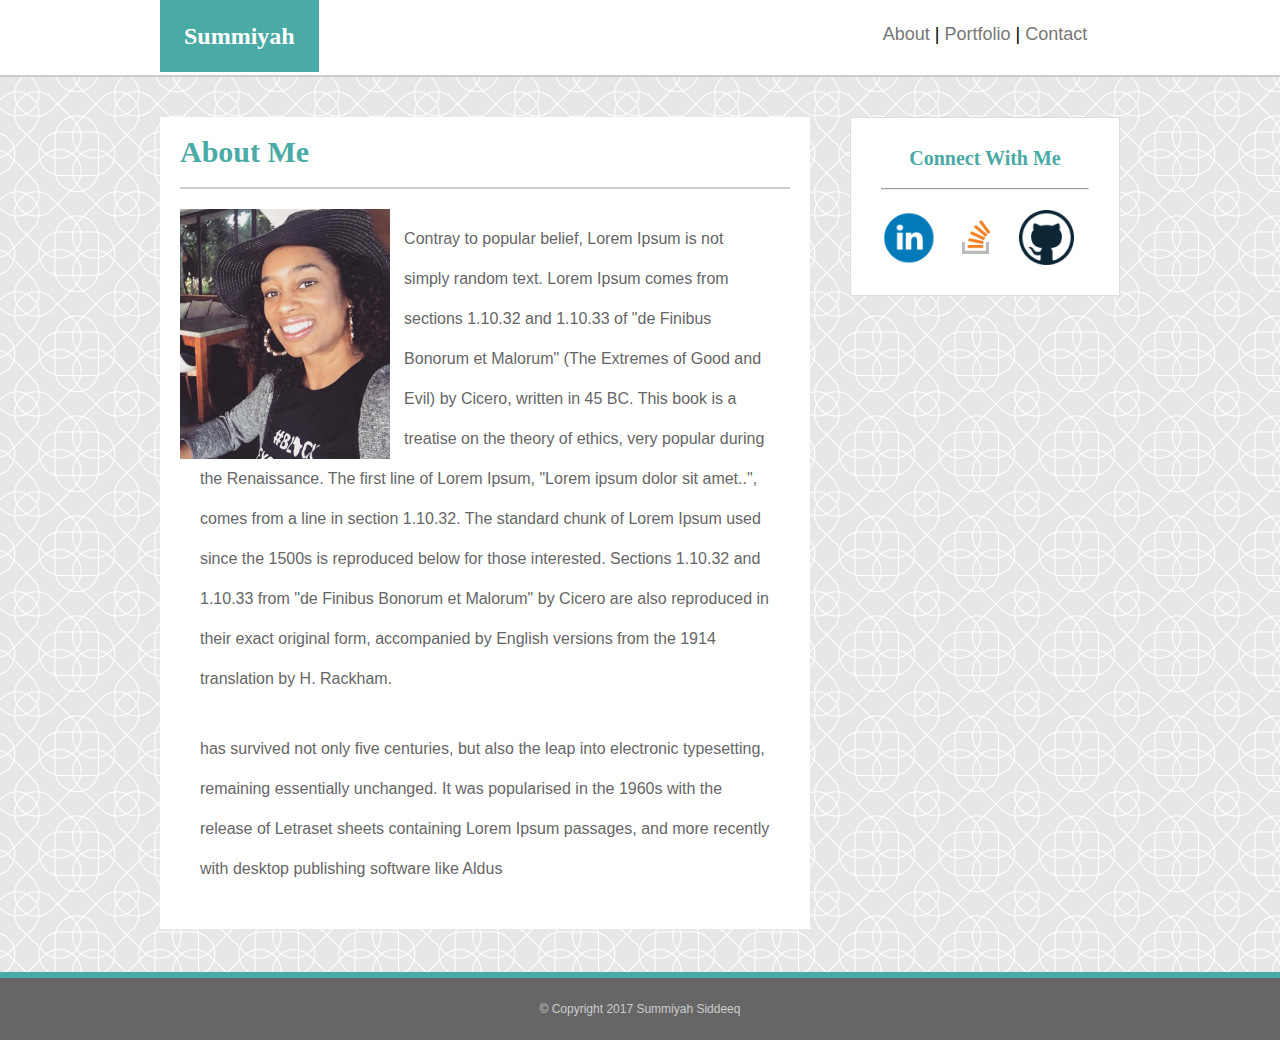
<file: index.html>
<!doctype html>
<html lang="en">
<head>
    <meta charset="UTF-8">
    <meta name="viewport"
          content="width=device-width, user-scalable=no, initial-scale=1.0, maximum-scale=1.0, minimum-scale=1.0">
    <meta http-equiv="X-UA-Compatible" content="ie=edge">
    <title>About Me - Summiyah Portfolio</title>
    <link rel="stylesheet" href="assets/css/reset.css">
    <link rel="stylesheet" href="assets/css/style.css">
</head>
<body>
<div id="header">
    <div class="content-area">
        <div id="summiyah">Summiyah</div>
        <nav>
            <a href="index.html">About</a> |
            <a href="portfolio.html">Portfolio</a> |
            <a href="contact.html">Contact</a>
        </nav>
    </div>
</div>

<div id="container">
    <div class="content-area">
        <div id="section">
            <h1>About Me</h1>
            <hr>
            <img src="assets/images/summiyah photo.jpg" height="250"/>
            <p>Contray to popular belief, Lorem Ipsum is not simply random text. Lorem Ipsum comes from sections 1.10.32 and 1.10.33 of "de Finibus Bonorum et Malorum" (The Extremes of Good and Evil) by Cicero, written in 45 BC. This book is a treatise on the theory of ethics, very popular during the Renaissance. The first line of Lorem Ipsum, "Lorem ipsum dolor sit amet..", comes from a line in section 1.10.32.
                The standard chunk of Lorem Ipsum used since the 1500s is reproduced below for those interested. Sections 1.10.32 and 1.10.33 from "de Finibus Bonorum et Malorum" by Cicero are also reproduced in their exact original form, accompanied by English versions from the 1914 translation by H. Rackham.
            </p>
            <p> has survived not only five centuries, but also the leap into electronic typesetting, remaining
                essentially unchanged. It was popularised in the 1960s with the release of Letraset sheets containing
                Lorem Ipsum passages, and more recently with desktop publishing software like Aldus </p>
        </div>
        <div id="aside"><h2>Connect With Me</h2>
            <hr>
            <a href="www.linkedin.com/in/summiyah"><img src="assets/images/linkedin_circle_color-512.png"/></a>
            <a href="www.linkedin.com/in/summiyah"><img src="assets/images/so-icon.png"/></a>
            <a href="www.github.com/summiyah"><img src="assets/images/github-512.png"/></a>
        </div>

    </div>

    <div id="footer">&copy; Copyright 2017 Summiyah Siddeeq</div>

</body>
</html>
</file>
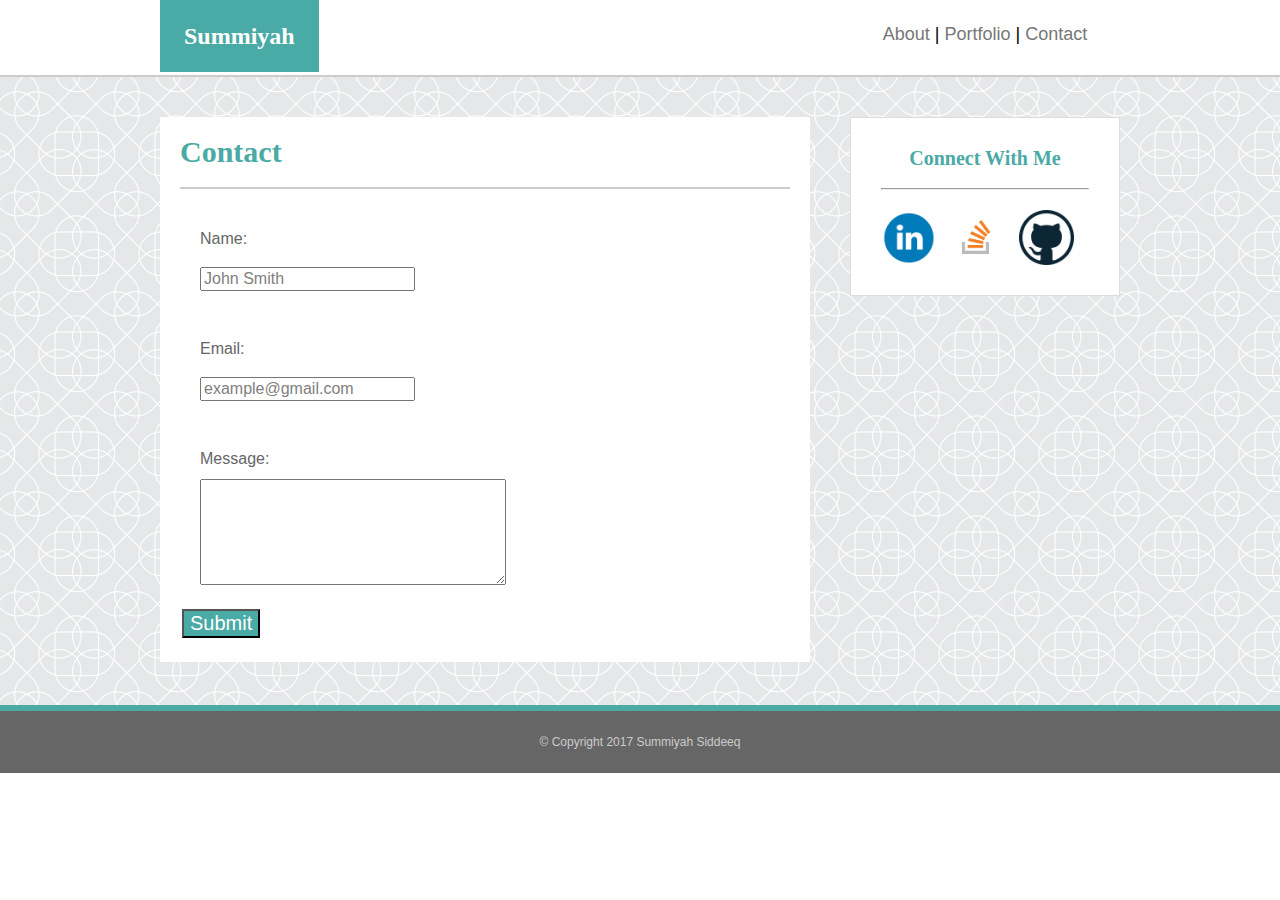
<file: contact.html>
<!doctype html>
<html lang="en">
<head>
    <meta charset="UTF-8">
    <meta name="viewport"
          content="width=device-width, user-scalable=no, initial-scale=1.0, maximum-scale=1.0, minimum-scale=1.0">
    <meta http-equiv="X-UA-Compatible" content="ie=edge">
    <title>Contact - Summiyah Portfolio</title>
    <link rel="stylesheet" href="assets/css/reset.css">
    <link rel="stylesheet" href="assets/css/style.css">
</head>
<body>
<div id="header">
    <div class="content-area">
        <div id="summiyah">Summiyah</div>
        <nav>
            <a href="index.html">About</a> |
            <a href="portfolio.html">Portfolio</a> |
            <a href="contact.html">Contact</a>
        </nav>
    </div>
</div>

<div id="container">
    <div class="content-area">
        <div id="section">
            <h1>Contact</h1>
            <hr>

            <p>Name:<br><input type="text" value="John Smith"></p>
            <p>Email:<br><input type="text" value="example@gmail.com"></p>
            <p>Message:<br><textarea></textarea></p>
            <button>Submit</button>
        </div>
        <div id="aside"><h2>Connect With Me</h2>
            <hr>
            <a href="www.linkedin.com/in/summiyah"><img src="assets/images/linkedin_circle_color-512.png"/></a>
            <a href="www.linkedin.com/in/summiyah"><img src="assets/images/so-icon.png"/></a>
            <a href="www.github.com/summiyah"><img src="assets/images/github-512.png"/></a>
        </div>

    </div>

    <div id="footer">&copy; Copyright 2017 Summiyah Siddeeq</div>

</body>
</html>
</file>
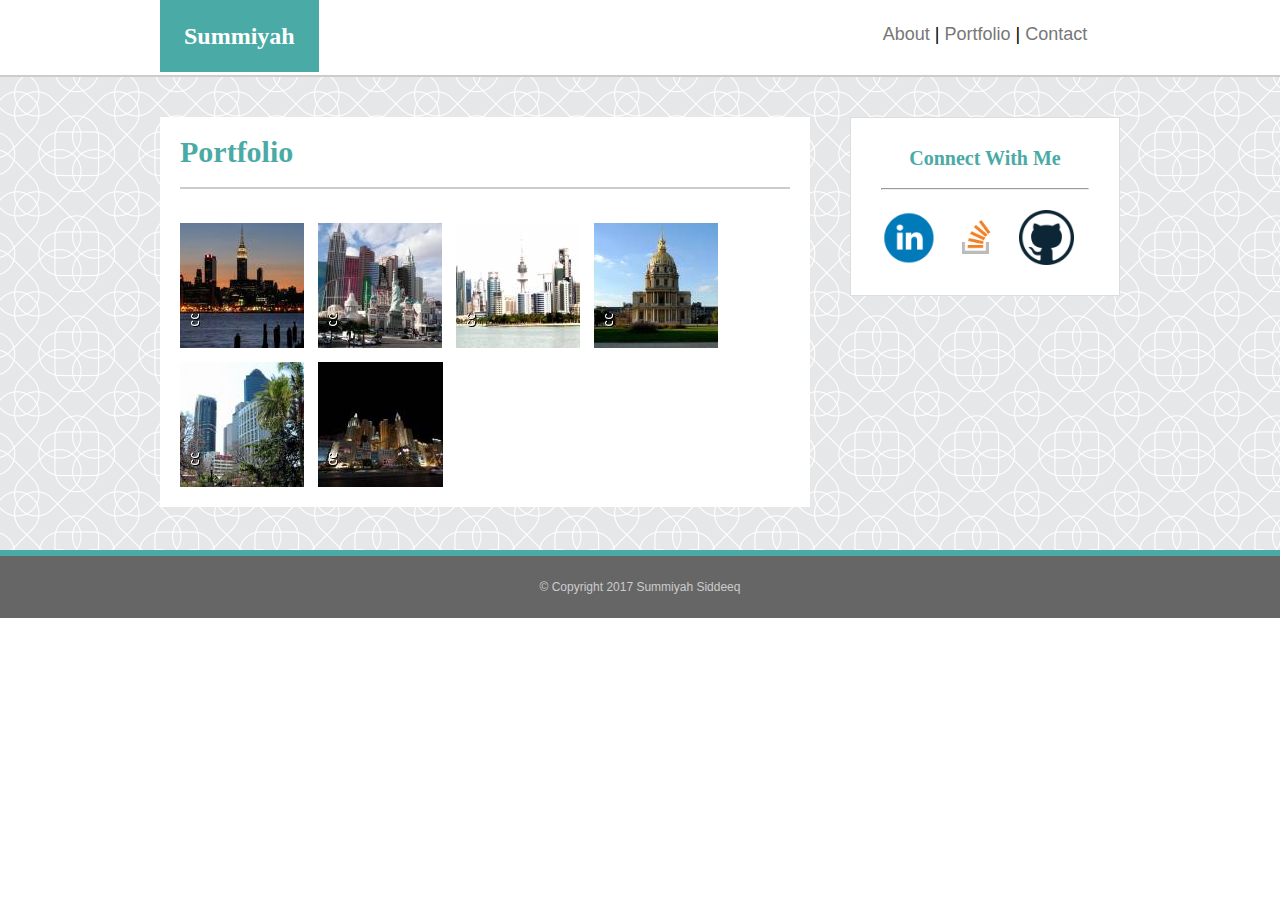
<file: portfolio.html>
<!doctype html>
<html lang="en">
<head>
    <meta charset="UTF-8">
    <meta name="viewport"
          content="width=device-width, user-scalable=no, initial-scale=1.0, maximum-scale=1.0, minimum-scale=1.0">
    <meta http-equiv="X-UA-Compatible" content="ie=edge">
    <title>Portfolio - Summiyah Portfolio</title>
    <link rel="stylesheet" href="assets/css/reset.css">
    <link rel="stylesheet" href="assets/css/style.css">
</head>
<body>
<div id="header">
    <div class="content-area">
        <div id="summiyah">Summiyah</div>
        <nav>
            <a href="index.html">About</a> |
            <a href="portfolio.html">Portfolio</a> |
            <a href="contact.html">Contact</a>
        </nav>
    </div>
</div>

<div id="container">
    <div class="content-area">
        <div id="section" class="portfolio">
            <h1>Portfolio</h1>
            <hr>
            <img src="assets/images/city-1.jpeg" />
            <img src="assets/images/city-2.jpeg" />
            <img src="assets/images/city-3.jpeg" />
            <img src="assets/images/city-4.jpeg" />
            <img src="assets/images/city-5.jpeg" />
            <img src="assets/images/city-6.jpeg" />
        </div>
        <div id="aside"><h2>Connect With Me</h2>
            <hr>
            <a href="www.linkedin.com/in/summiyah"><img src="assets/images/linkedin_circle_color-512.png"/></a>
            <a href="www.linkedin.com/in/summiyah"><img src="assets/images/so-icon.png"/></a>
            <a href="www.github.com/summiyah"><img src="assets/images/github-512.png"/></a>
        </div>

    </div>

    <div id="footer">&copy; Copyright 2017 Summiyah Siddeeq</div>

</body>
</html>
</file>
<file: assets/css/style.css>
body, textarea {
    font-size: 18px;
    font-family: 'Arial', 'Helvetica Neue', Helvetica, sans-serif;
}

#header, #container, #footer {
    text-align: center;
}

#header {
    background-color: #ffffff;
    border-bottom: 2px solid #cccccc;
}

#summiyah {
    background-color: #4aaaa5;
    color: #ffffff;
    font-family: 'Georgia', Times, Times New Roman, serif;
    font-size: 24px;
    padding: 1em;
    float: left;
    display: inline-block;
    font-weight: bold;
    text-align: left;
}

p {
    color: #666666;
    font-family: sans-serif;
    font-size: 17px;
    font-weight: lighter;
    text-align: left;
    line-height: 40px;
    padding: 10px;
    margin: 10px;

}

img {
    float: left;
    margin-right: 14px;
}

nav {
    width: 270px;
    float: right;
    display: inline-block;
    padding: 1.4em;
    box-sizing: border-box;
}

nav a {
    text-decoration: none;
    color: #777777;
    font-size: 18px;
}

a:hover {
    color: teal;

}
.content-area {
    width: 960px;
    display: inline-block;
}

#container {
    background-image: url("../images/intersection.png");
}

#footer {
    text-align: center;
    padding: 25px;
    background-color: #666666;
    border-top: 6px solid #4aaaa5;
    margin-top: 40px;
    color: #cccccc;
    font-size: 12px;
}

#section {
    width: 650px;
    float: left;
    margin-top: 40px;
    padding: 20px;
    display: inline-block;
    box-sizing: border-box;
    background-color: white;
    text-align: left;
}

#aside {
    display: inline-block;
    width: 270px;
    box-sizing: border-box;
    float: right;
    margin-top: 40px;
    background-color: white;
    padding: 30px;
    border: 1px solid #dddddd;
}

#aside img {
    width: 55px;
    height: 55px;
}

#aside h2 {
    color: #4aaaa5;
    font-size: 20px;
    font-family: 'Georgia', Times, Times New Roman, serif;
    font-weight: bold;
}

#aside hr {
    margin: 20px 0;
}

#section hr {
    margin: 20px 0;
    border: 1px solid #cccccc;
}

#section h1 {
    color: #4aaaa5;
    font-size: 30px;
    font-family: 'Georgia', Times, Times New Roman, serif;
    font-weight: bold;
}

input [type=text]{
    color: grey;
    background-color: lightgray;

}

#section p {
    font-family: sans-serif;
    font-size: medium;
    font-weight: lighter;
}

#section p input {
    font-family: sans-serif;
    font-size: medium;
    font-weight: lighter;
    color: gray;
}

button {
    background-color: #4aaaa5;
    display: inline-block;
    font-family: sans-serif;
    font-size: 20px;
    color: white;
    margin: 4px 2px
}

#section.portfolio img {
    float: left;
    margin-right: 14px;
    margin-top: 14px;

}

textarea {
    width: 300px;
    height: 100px;
    display: block;
    font-weight: 100;
}
</file>
